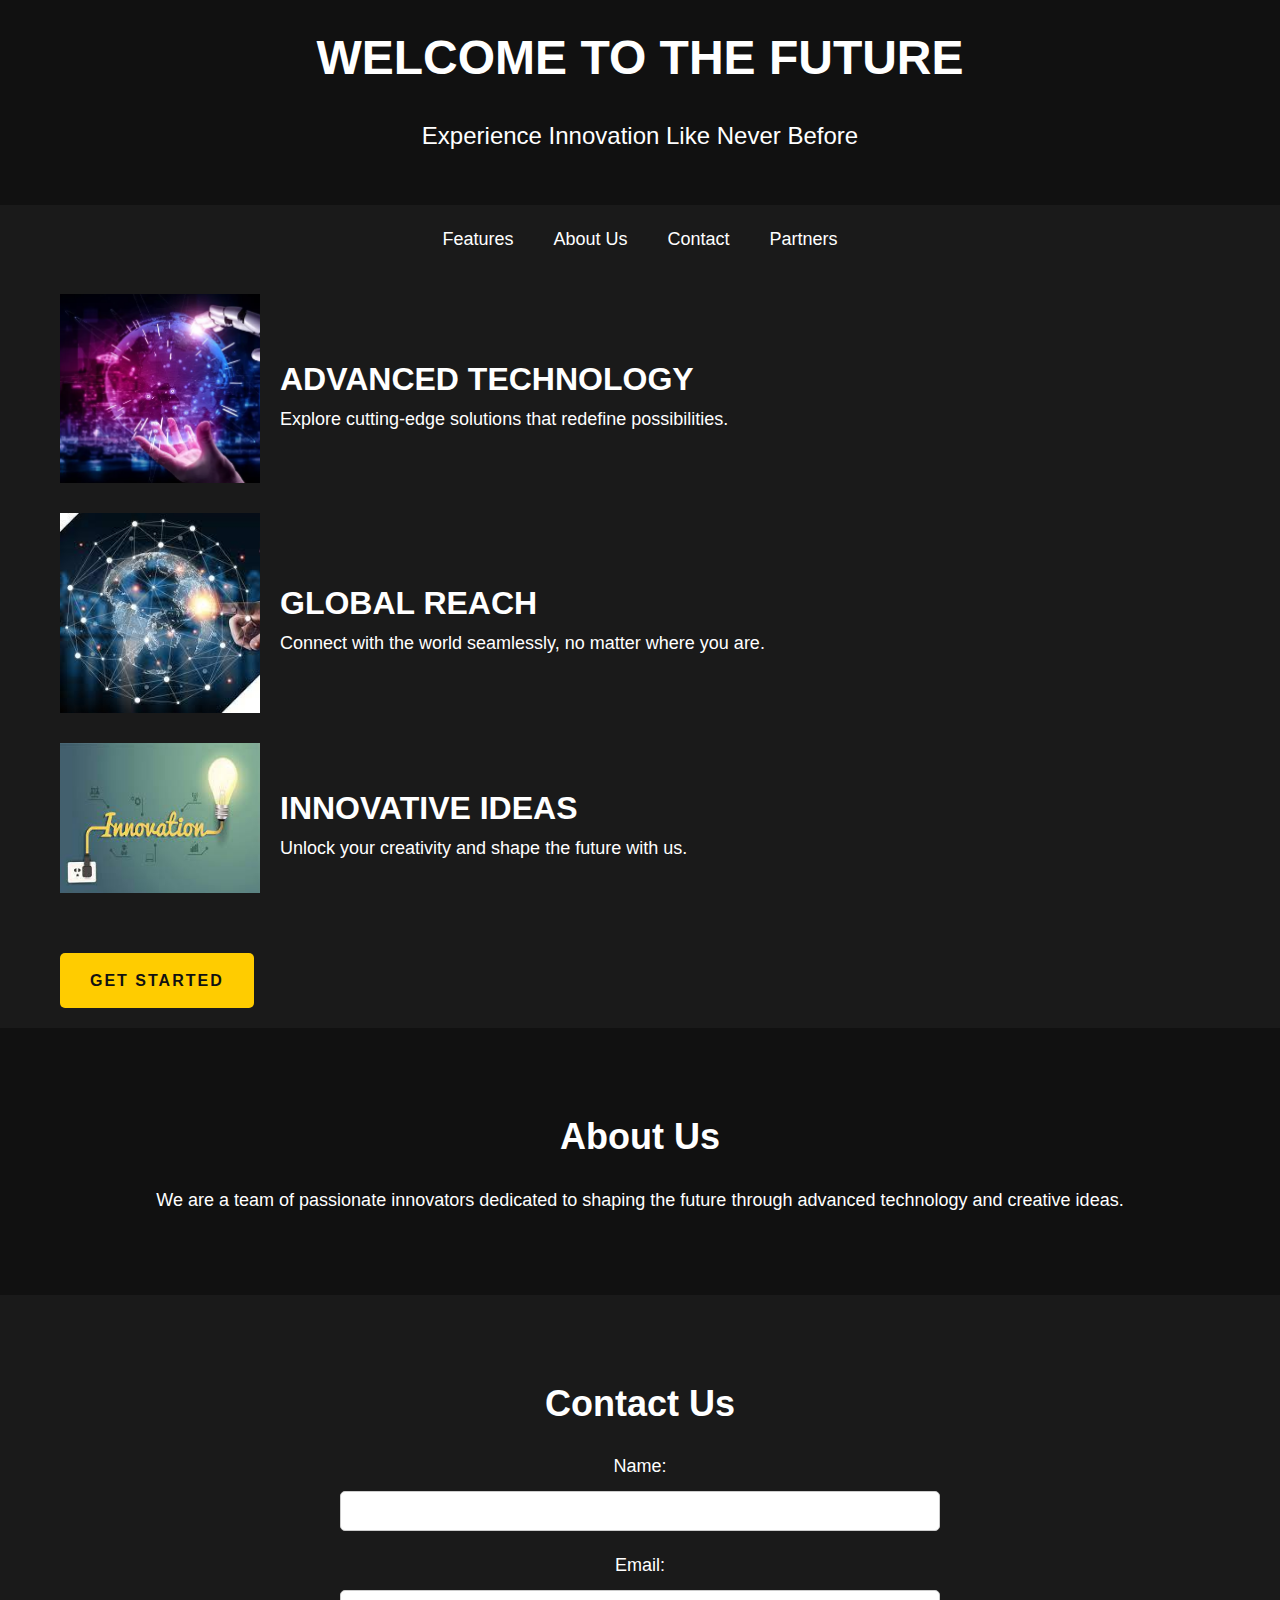
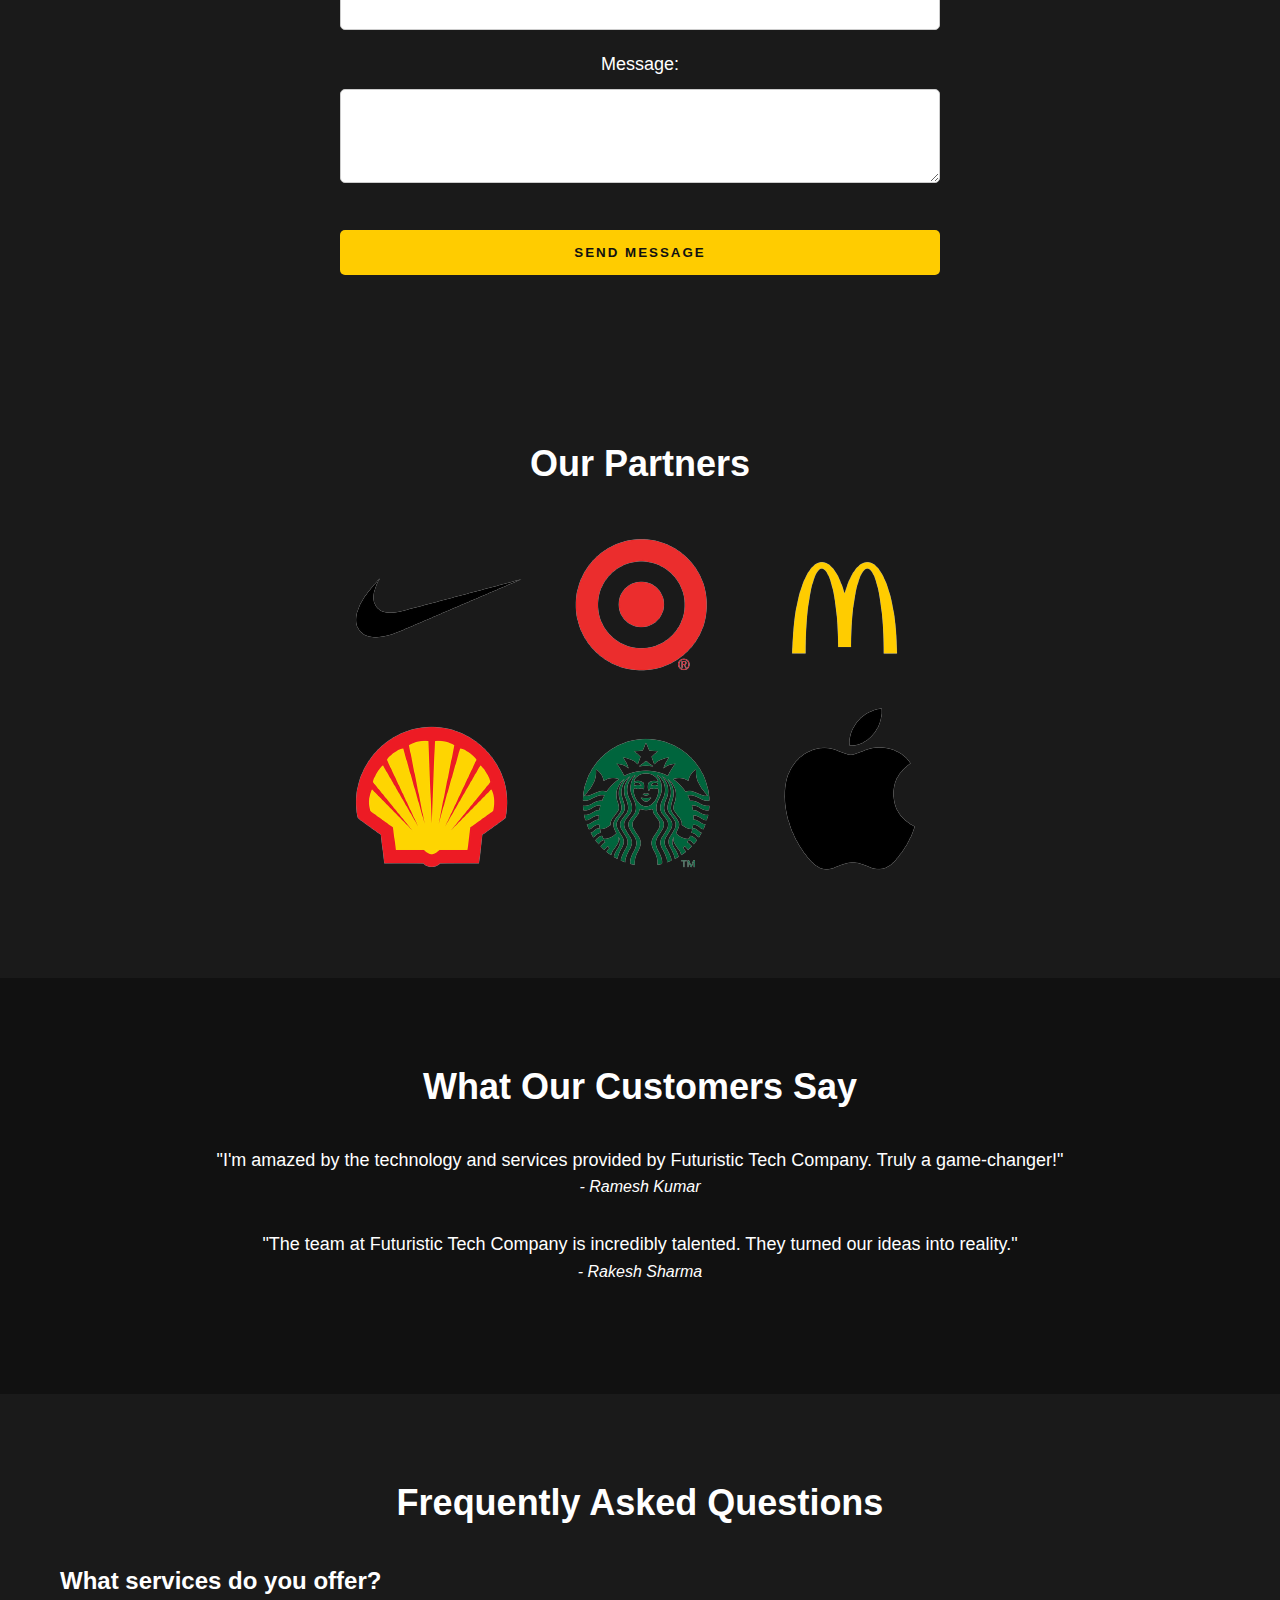
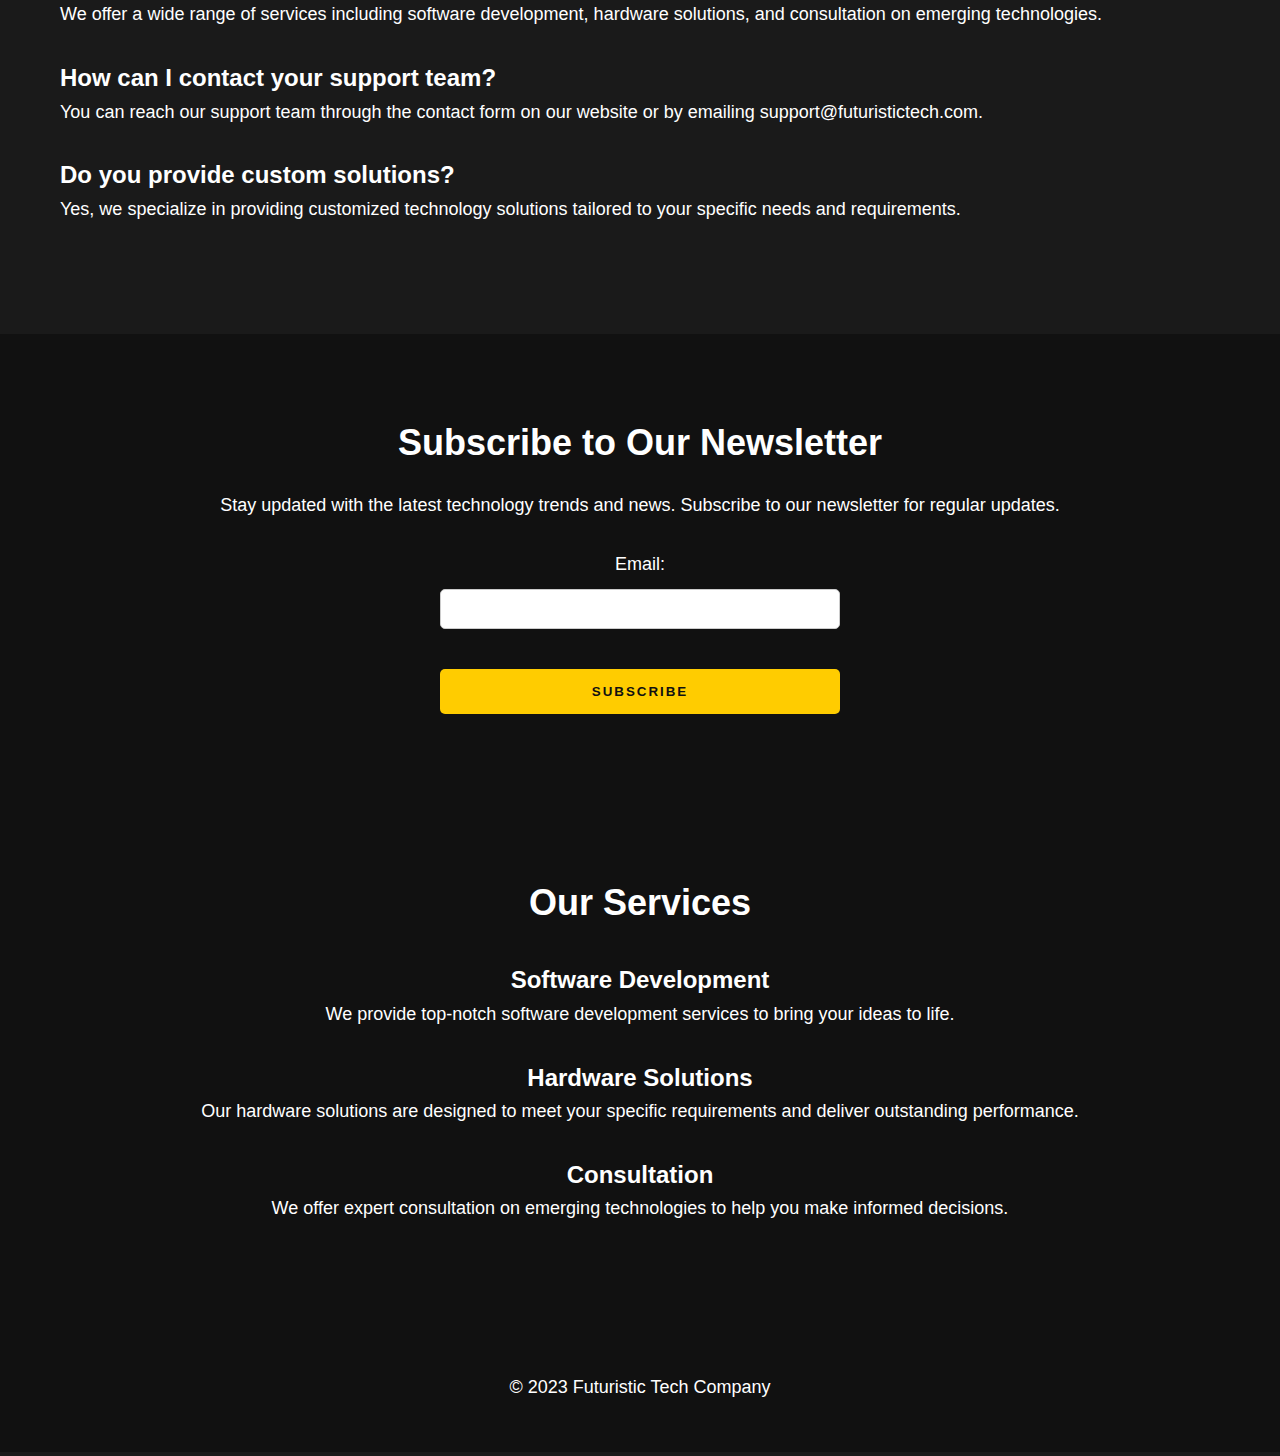
<file: CodSoft - Task 1/index.html>
<!DOCTYPE html>
<html lang="en">
<head>
    <meta charset="UTF-8">
    <meta name="viewport" content="width=device-width, initial-scale=1.0">
    <title>Futuristic Landing Page</title>
    <link rel="stylesheet" href="styles.css">
</head>
<body>
    <header>
        <h1>Welcome to the Future</h1>
        <p>Experience Innovation Like Never Before</p>
    </header>

    <nav>
        <ul>
            <li><a href="#features">Features</a></li>
            <li><a href="#about">About Us</a></li>
            <li><a href="#contact">Contact</a></li>
            <li><a href="#partners">Partners</a></li>
        </ul>
    </nav>

    <div class="container">
        <section id="features" class="feature">
            <img src="img\f1.png" alt="Feature 1">
            <div>
                <h2>Advanced Technology</h2>
                <p>Explore cutting-edge solutions that redefine possibilities.</p>
            </div>
        </section>

        <section class="feature">
            <img src="img\f2.jpeg" alt="Feature 2">
            <div>
                <h2>Global Reach</h2>
                <p>Connect with the world seamlessly, no matter where you are.</p>
            </div>
        </section>

        <section class="feature">
            <img src="img\f3.jpeg" alt="Feature 3">
            <div>
                <h2>Innovative Ideas</h2>
                <p>Unlock your creativity and shape the future with us.</p>
            </div>
        </section>

        <a href="#contact" class="cta-button">Get Started</a>
    </div>

    <section id="about" class="about">
        <div class="container">
            <h2>About Us</h2>
            <p>We are a team of passionate innovators dedicated to shaping the future through advanced technology and creative ideas.</p>
        </div>
    </section>

    <section id="contact" class="contact">
        <div class="container">
            <h2>Contact Us</h2>
            <form>
                <label for="name">Name:</label>
                <input type="text" id="name" name="name" required>
                <label for="email">Email:</label>
                <input type="email" id="email" name="email" required>
                <label for="message">Message:</label>
                <textarea id="message" name="message" rows="4" required></textarea>
                <button type="submit" class="cta-button">Send Message</button>
            </form>
        </div>
    </section>



    <section id="partners" class="partners">
        <div class="container">
            <h2>Our Partners</h2>
            <div class="partner-logos">
                <img src="img\22.png" alt="Partner Logo 1">
            </div>
        </div>
    </section>

    <section id="testimonials" class="testimonials">
        <div class="container">
            <h2>What Our Customers Say</h2>
            <div class="testimonial">
               
                <p>"I'm amazed by the technology and services provided by Futuristic Tech Company. Truly a game-changer!"</p>
                <cite>- Ramesh Kumar</cite>
            </div>

            <div class="testimonial">
                
                <p>"The team at Futuristic Tech Company is incredibly talented. They turned our ideas into reality."</p>
                <cite>- Rakesh Sharma</cite>
            </div>
        </div>
    </section>

    <section id="faq" class="faq">
        <div class="container">
            <h2>Frequently Asked Questions</h2>
            <div class="faq-item">
                <h3>What services do you offer?</h3>
                <p>We offer a wide range of services including software development, hardware solutions, and consultation on emerging technologies.</p>
            </div>

            <div class="faq-item">
                <h3>How can I contact your support team?</h3>
                <p>You can reach our support team through the contact form on our website or by emailing support@futuristictech.com.</p>
            </div>

            <div class="faq-item">
                <h3>Do you provide custom solutions?</h3>
                <p>Yes, we specialize in providing customized technology solutions tailored to your specific needs and requirements.</p>
            </div>
        </div>
    </section>

    <section id="subscribe" class="subscribe">
        <div class="container">
            <h2>Subscribe to Our Newsletter</h2>
            <p>Stay updated with the latest technology trends and news. Subscribe to our newsletter for regular updates.</p>
            <form>
                <label for="email">Email:</label>
                <input type="email" id="email" name="email" required>
                <button type="submit" class="cta-button">Subscribe</button>
            </form>
        </div>
    </section>

    

    <section id="services" class="services">
        <div class="container">
            <h2>Our Services</h2>
            <div class="service">
                <h3>Software Development</h3>
                <p>We provide top-notch software development services to bring your ideas to life.</p>
            </div>
            <div class="service">
                <h3>Hardware Solutions</h3>
                <p>Our hardware solutions are designed to meet your specific requirements and deliver outstanding performance.</p>
            </div>
            <div class="service">
                <h3>Consultation</h3>
                <p>We offer expert consultation on emerging technologies to help you make informed decisions.</p>
            </div>
        </div>
    </section>

    <footer>
        <div class="container">
            <p>&copy; 2023 Futuristic Tech Company</p>
        </div>
    </footer>
</body>
</html>
</file>
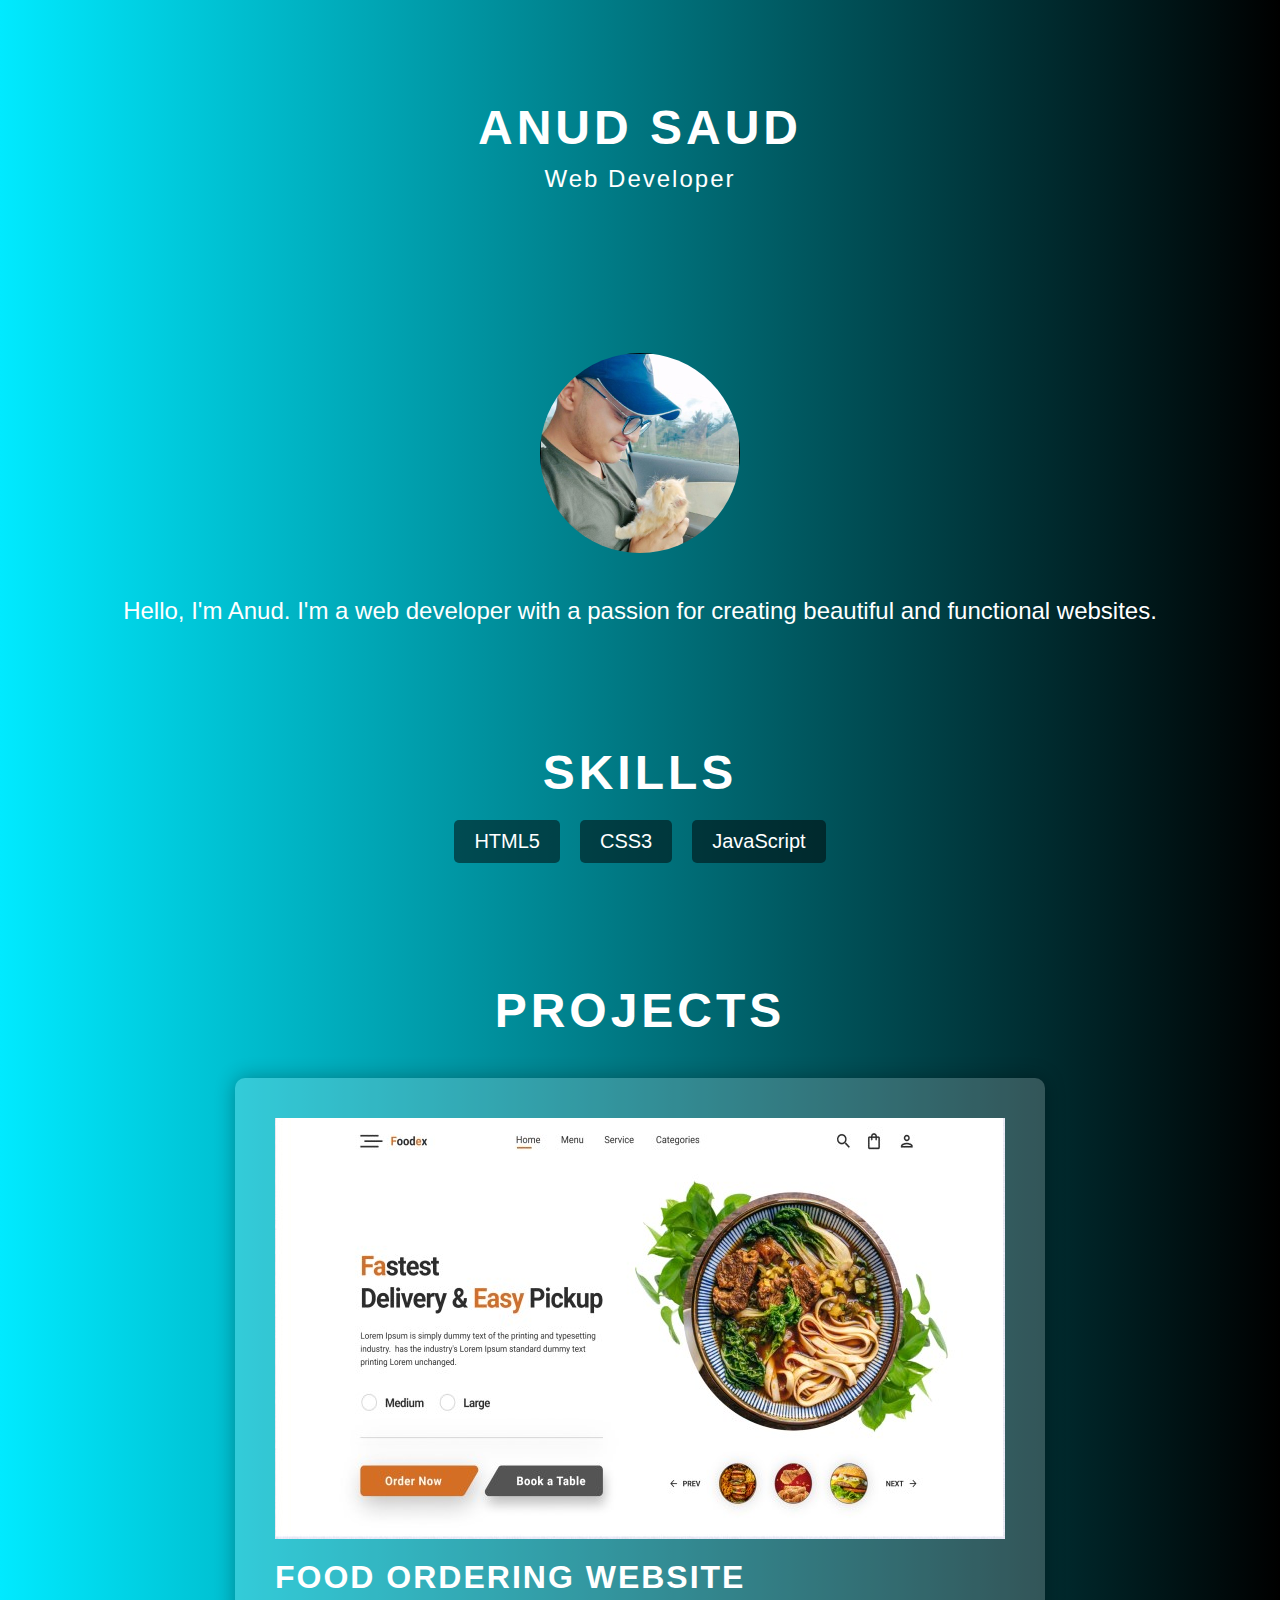
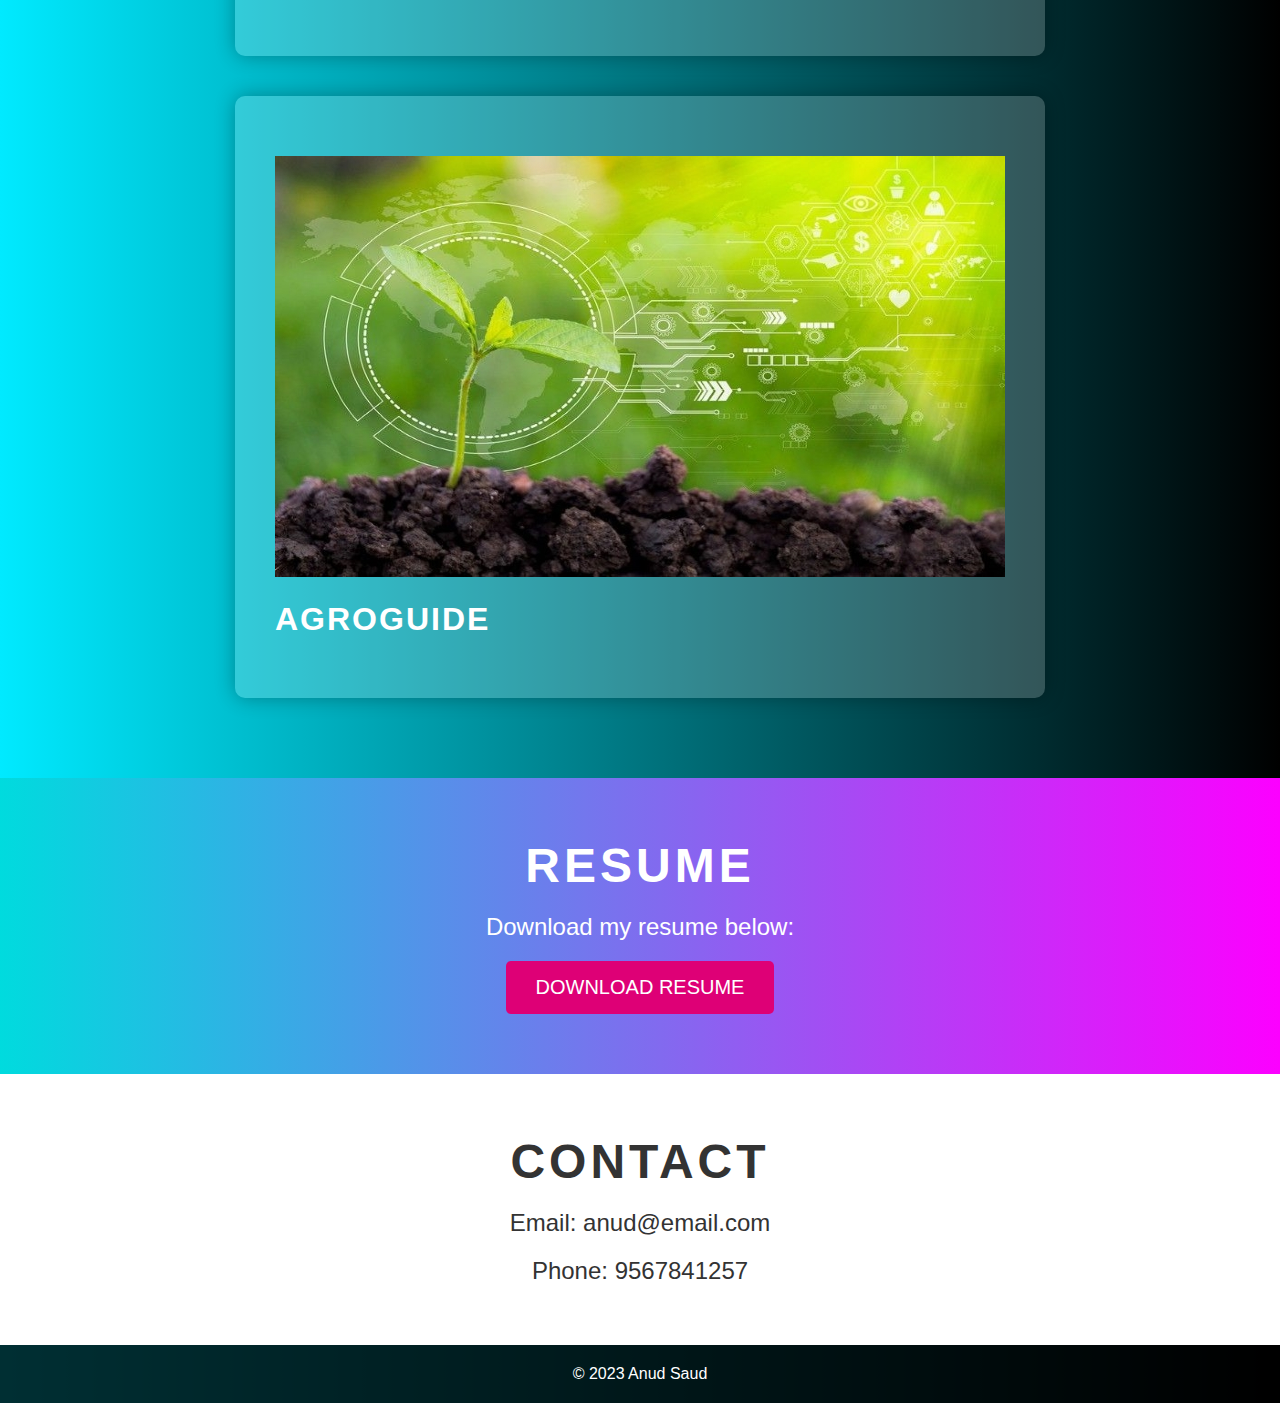
<file: CodSoft - Task 2/index.html>
<!DOCTYPE html>
<html lang="en">
<head>
    <meta charset="UTF-8">
    <meta name="viewport" content="width=device-width, initial-scale=1.0">
    <link rel="stylesheet" href="styles.css">
    <title>Anud - Portfolio</title>
</head>
<body>
    <header>
        <h1>Anud Saud</h1>
        <p>Web Developer</p>
    </header>
    
    <section id="about">
        <img src="img/3.jpeg" alt="Your Name" style="width: 200px; height: 200px; border-radius: 50%; object-fit: cover;">
        <p>Hello, I'm Anud. I'm a web developer with a passion for creating beautiful and functional websites.</p>
    </section>
    
    <section id="skills">
        <h2>Skills</h2>
        <ul>
            <li>HTML5</li>
            <li>CSS3</li>
            <li>JavaScript</li>
        
        </ul>
    </section>
    
    <section id="portfolio" class="portfolio" style="text-align: center;">
        <div class="container" style="display: flex; flex-direction: column; align-items: center; justify-content: center;">
            <h2 class="section-title">Projects</h2>
            <div class="portfolio-item">
                <div class="portfolio-image">
                    <img src="img/4.jpg" alt="Project 1" style="display: block; margin: 0 auto;">

                </div>
                <h3>Food Ordering Website</h3>
                <p></p>
            </div>
            <div class="portfolio-item">
                <div class="portfolio-image">
                    <img src="img/5.jpeg" alt="Project 2" style="max-width: 100%;">
                </div>
                <h3>AgroGuide</h3>
                <p></p>
            </div>
        </div>
    </section>
    
    <section id="resume" class="resume">
        <div class="container">
            <h2 class="section-title">Resume</h2>
            <p class="resume-description">Download my resume below:</p>
            <a href="Resume.pdf" download class="resume-download-button">Download Resume</a>
        </div>
    </section>
    
    <section id="contact">
        <h2>Contact</h2>
        <p>Email: anud@email.com</p>
        <p>Phone: 9567841257</p>
    </section>
    
    <footer>
        <p>&copy; 2023 Anud Saud</p>
    </footer>
</body>
</html>
</file>
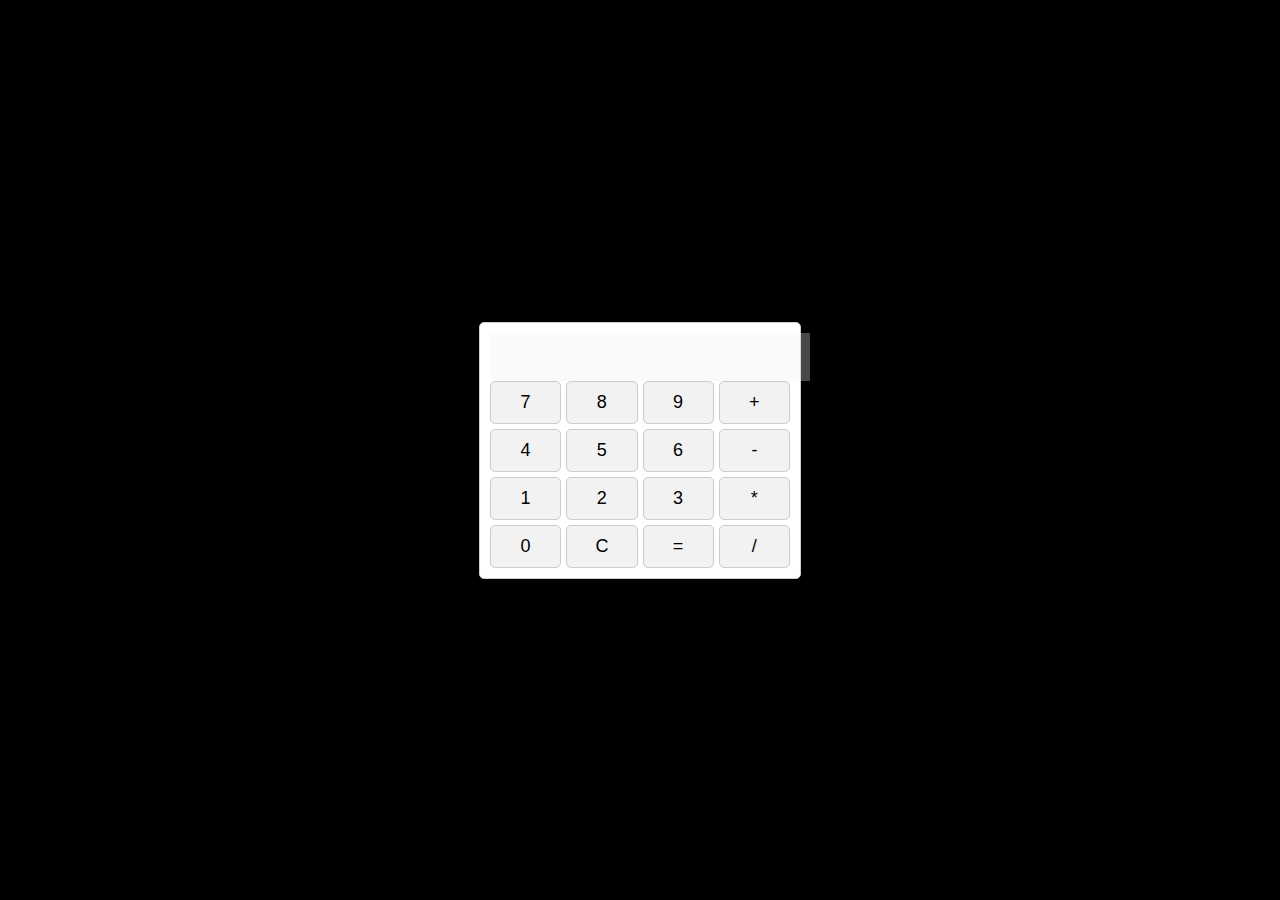
<file: CodSoft - Task 3/index.html>
<!DOCTYPE html>
<html lang="en">
<head>
    <meta charset="UTF-8">
    <meta name="viewport" content="width=device-width, initial-scale=1.0">
    <link rel="stylesheet" href="style.css">
    <title>Basic Calculator</title>
</head>
<body>
    <div class="calculator">
        <input type="text" id="display" disabled>
        <div class="buttons">
            <button onclick="appendToDisplay('7')">7</button>
            <button onclick="appendToDisplay('8')">8</button>
            <button onclick="appendToDisplay('9')">9</button>
            <button onclick="appendToDisplay('+')">+</button>
            <button onclick="appendToDisplay('4')">4</button>
            <button onclick="appendToDisplay('5')">5</button>
            <button onclick="appendToDisplay('6')">6</button>
            <button onclick="appendToDisplay('-')">-</button>
            <button onclick="appendToDisplay('1')">1</button>
            <button onclick="appendToDisplay('2')">2</button>
            <button onclick="appendToDisplay('3')">3</button>
            <button onclick="appendToDisplay('*')">*</button>
            <button onclick="appendToDisplay('0')">0</button>
            <button onclick="clearDisplay()">C</button>
            <button onclick="calculateResult()">=</button>
            <button onclick="appendToDisplay('/')">/</button>
        </div>
    </div>
    <script src="index.js"></script>
</body>
</html>
</file>
<file: CodSoft - Task 1/styles.css>
* {
    margin: 0;
    padding: 0;
    box-sizing: border-box;
}

body {
    font-family: 'Roboto', sans-serif;
    background-color: #1a1a1a;
    color: #fff;
    line-height: 1.6;
}

.container {
    max-width: 1200px;
    margin: 0 auto;
    padding: 20px;
}

header {
    background-color: #111;
    text-align: center;
    padding: 20px 0;
}

header h1 {
    font-size: 48px;
    font-weight: bold;
    margin-bottom: 20px;
    text-transform: uppercase;
}

header p {
    font-size: 24px;
    margin-bottom: 30px;
}

nav ul {
    list-style: none;
    display: flex;
    justify-content: center;
    padding: 20px 0;
}

nav li {
    margin: 0 20px;
}

nav a {
    text-decoration: none;
    color: #fff;
    font-size: 18px;
    transition: color 0.3s ease;
}

nav a:hover {
    color: #ffcc00;
}

.feature {
    display: flex;
    align-items: center;
    margin-bottom: 30px;
}

.feature img {
    max-width: 200px;
    margin-right: 20px;
}

.feature h2 {
    font-size: 32px;
    margin-top: 10px;
    text-transform: uppercase;
}

.feature p {
    font-size: 18px;
}

.cta-button {
    display: inline-block;
    padding: 15px 30px;
    background-color: #ffcc00;
    color: #111;
    text-decoration: none;
    font-weight: bold;
    border-radius: 5px;
    margin-top: 30px;
    transition: background-color 0.3s ease;
    text-transform: uppercase;
    letter-spacing: 2px;
}

.cta-button:hover {
    background-color: #ffdb4d;
}

.about {
    background-color: #111;
    text-align: center;
    padding: 60px 0;
}

.about h2 {
    font-size: 36px;
    margin-bottom: 20px;
}

.about p {
    font-size: 18px;
}

.contact {
    text-align: center;
    padding: 60px 0;
}

.contact h2 {
    font-size: 36px;
    margin-bottom: 20px;
}

.contact form {
    max-width: 600px;
    margin: 0 auto;
}

.contact label {
    display: block;
    font-size: 18px;
    margin-bottom: 10px;
}

.contact input[type="text"],
.contact input[type="email"],
.contact textarea {
    width: 100%;
    padding: 10px;
    font-size: 16px;
    border: 1px solid #ccc;
    border-radius: 5px;
    margin-bottom: 20px;
}

.contact button {
    display: block;
    width: 100%;
    padding: 15px 0;
    background-color: #ffcc00;
    color: #111;
    text-decoration: none;
    font-weight: bold;
    border: none;
    border-radius: 5px;
    margin-top: 20px;
    transition: background-color 0.3s ease;
    text-transform: uppercase;
    letter-spacing: 2px;
}

.contact button:hover {
    background-color: #ffdb4d;
}

.blog {
    background-color: #111;
    padding: 60px 0;
}

.blog h2 {
    font-size: 36px;
    text-align: center;
    margin-bottom: 30px;
}

.blog-post {
    display: flex;
    flex-wrap: wrap;
    justify-content: space-between;
    margin-bottom: 30px;
}

.blog-post img {
    max-width: 48%;
    margin-right: 2%;
}

.blog-post h3 {
    font-size: 24px;
    margin-top: 10px;
}

.blog-post p {
    font-size: 18px;
}

.partners {
    text-align: center;
    padding: 60px 0;
}

.partners h2 {
    font-size: 36px;
    margin-bottom: 30px;
}

.partner-logos {
    display: flex;
    justify-content: center;
    align-items: center;
}

.partner-logos img {
    max-width: 800px;
    margin: 0 20px;
}

.testimonials {
    background-color: #111;
    padding: 60px 0;
}

.testimonials h2 {
    font-size: 36px;
    text-align: center;
    margin-bottom: 30px;
}

.testimonial {
    text-align: center;
    margin-bottom: 30px;
}

.testimonial img {
    max-width: 100px;
    border-radius: 50%;
    margin-bottom: 10px;
}

.testimonial p {
    font-size: 18px;
}

.testimonial cite {
    font-style: italic;
    font-size: 16px;
}

.faq {
    text-align: center;
    padding: 60px 0;
}

.faq h2 {
    font-size: 36px;
    margin-bottom: 30px;
}

.faq-item {
    text-align: left;
    margin-bottom: 30px;
}

.faq-item h3 {
    font-size: 24px;
    margin-top: 10px;
}

.faq-item p {
    font-size: 18px;
}

.subscribe {
    background-color: #111;
    text-align: center;
    padding: 60px 0;
}

.subscribe h2 {
    font-size: 36px;
    margin-bottom: 20px;
}

.subscribe p {
    font-size: 18px;
    margin-bottom: 30px;
}

.subscribe form {
    max-width: 400px;
    margin: 0 auto;
}

.subscribe label {
    display: block;
    font-size: 18px;
    margin-bottom: 10px;
}

.subscribe input[type="email"] {
    width: 100%;
    padding: 10px;
    font-size: 16px;
    border: 1px solid #ccc;
    border-radius: 5px;
    margin-bottom: 20px;
}

.subscribe button {
    display: block;
    width: 100%;
    padding: 15px 0;
    background-color: #ffcc00;
    color: #111;
    text-decoration: none;
    font-weight: bold;
    border: none;
    border-radius: 5px;
    margin-top: 20px;
    transition: background-color 0.3s ease;
    text-transform: uppercase;
    letter-spacing: 2px;
}

.subscribe button:hover {
    background-color: #ffdb4d;
}

.team {
    text-align: center;
    padding: 60px 0;
}

.team h2 {
    font-size: 36px;
    margin-bottom: 30px;
}

.team-member {
    text-align: center;
    margin-bottom: 30px;
}

.team-member img {
    max-width: 200px;
    border-radius: 50%;
    margin-bottom: 10px;
}

.team-member h3 {
    font-size: 24px;
    margin-top: 10px;
}

.team-member p {
    font-size: 18px;
}

.services {
    background-color: #111;
    text-align: center;
    padding: 60px 0;
}

.services h2 {
    font-size: 36px;
    margin-bottom: 30px;
}

.service {
    text-align: center;
    margin-bottom: 30px;
}

.service h3 {
    font-size: 24px;
    margin-top: 10px;
}

.service p {
    font-size: 18px;
}

footer {
    background-color: #111;
    text-align: center;
    padding: 20px 0;
}

footer p {
    font-size: 18px;
    margin-bottom: 10px;
}
</file>
<file: CodSoft - Task 2/styles.css>
body, h1, h2, h3, p, ul, li {
    margin: 0;
    padding: 0;
}

body {
    font-family: 'Roboto', sans-serif;
    background: linear-gradient(90deg, #00eaff 0%, #000000 100%);
    color: #fff;
}

.container {
    max-width: 1200px;
    margin: 0 auto;
    padding: 0 20px;
}

header {
    background-color: transparent;
    text-align: center;
    padding: 100px 0;
}

header h1 {
    font-size: 3rem;
    text-transform: uppercase;
    letter-spacing: 4px;
    margin-bottom: 10px;
}

header p {
    font-size: 1.5rem;
    letter-spacing: 2px;
}

#about {
    text-align: center;
    padding: 60px 0;
}

#about img {
    width: 200px;
    height: 200px;
    border-radius: 50%;
    object-fit: cover;
    margin-bottom: 20px;
}

#about p {
    font-size: 1.5rem;
    margin-top: 20px;
}

#skills {
    text-align: center;
    padding: 60px 0;
}

#skills h2 {
    font-size: 3rem;
    text-transform: uppercase;
    letter-spacing: 4px;
    margin-bottom: 20px;
}

#skills ul {
    list-style: none;
    display: flex;
    justify-content: center;
    margin-top: 20px;
}

#skills li {
    font-size: 1.25rem;
    padding: 10px 20px;
    background-color: rgba(0, 0, 0, 0.5);
    color: #fff;
    border-radius: 5px;
    margin: 0 10px;
    transition: transform 0.3s ease-in-out;
}

#skills li:hover {
    transform: scale(1.1);
}

.portfolio {
    padding: 60px 0;
    text-align: center;
}

.section-title {
    font-size: 3rem;
    text-transform: uppercase;
    letter-spacing: 4px;
    margin-bottom: 20px;
}

.portfolio-item {
    background-color: rgba(255, 255, 255, 0.2);
    margin: 20px;
    padding: 40px;
    border-radius: 10px;
    box-shadow: 0 0 20px rgba(0, 0, 0, 0.3);
    text-align: left;
    transition: transform 0.3s ease-in-out;
}

.portfolio-item:hover {
    transform: translateY(-10px);
}

.portfolio-image img {
    max-width: 100%;
    height: auto;
    margin-top: 20px;
}

.portfolio-item h3 {
    font-size: 2rem;
    text-transform: uppercase;
    letter-spacing: 2px;
    margin-top: 20px;
}

.portfolio-item p {
    font-size: 1.25rem;
    margin-top: 20px;
}

.resume {
    background: linear-gradient(90deg, #00dbde 0%, #fc00ff 100%);
    color: #fff;
    text-align: center;
    padding: 60px 0;
}

.resume h2 {
    font-size: 3rem;
    text-transform: uppercase;
    letter-spacing: 4px;
    margin-bottom: 20px;
}

.resume-description {
    font-size: 1.5rem;
    margin-top: 20px;
}

.resume-download-button {
    display: inline-block;
    padding: 15px 30px;
    background-color: #de0076;
    color: #fff;
    font-size: 1.25rem;
    text-transform: uppercase;
    text-decoration: none;
    border-radius: 5px;
    margin-top: 20px;
    transition: background-color 0.3s ease-in-out;
}

.resume-download-button:hover {
    background-color: #000000;
}

#contact {
    background-color: #fff;
    color: #333;
    padding: 60px 0;
    text-align: center;
}

#contact h2 {
    font-size: 3rem;
    text-transform: uppercase;
    letter-spacing: 4px;
    margin-bottom: 20px;
}

#contact p {
    font-size: 1.5rem;
    margin-top: 20px;
}

footer {
    background: rgba(0, 0, 0, 0.8);
    color: #fff;
    text-align: center;
    padding: 20px 0;
}

@media (max-width: 768px) {
    header h1 {
        font-size: 2rem;
    }

    header p {
        font-size: 1rem;
    }

    #about img {
        width: 150px;
        height: 150px;
    }

    #about p {
        font-size: 1rem;
    }

    #skills h2 {
        font-size: 2rem;
    }

    #skills li {
        font-size: 1rem;
        padding: 8px 16px;
        margin: 0 8px;
    }

    .section-title {
        font-size: 2rem;
    }

    .portfolio-item {
        padding: 20px;
    }

    .portfolio-item h3 {
        font-size: 1.5rem;
    }

    .portfolio-item p {
        font-size: 1rem;
    }

    .resume h2 {
        font-size: 2rem;
    }

    .resume-description {
        font-size: 1rem;
    }

    .resume-download-button {
        font-size: 1rem;
        padding: 12px 24px;
    }

    #contact h2 {
        font-size: 2rem;
    }

    #contact p {
        font-size: 1rem;
    }
}
</file>
<file: CodSoft - Task 3/style.css>
body {
    display: flex;
    justify-content: center;
    align-items: center;
    height: 100vh;
    margin: 0;
    background-color: #000000;
}

.calculator {
    background-color: #ffffff;
    border: 1px solid #ccc;
    box-shadow: 0px 0px 10px rgba(0, 0, 0, 0.2);
    width: 300px;
    text-align: center;
    padding: 10px;
    border-radius: 5px;
}

#display {
    width: 100%;
    padding: 10px;
    font-size: 24px;
    border: none;
    outline: none;
}

.buttons {
    display: grid;
    grid-template-columns: repeat(4, 1fr);
    grid-gap: 5px;
}

button {
    padding: 10px;
    font-size: 18px;
    background-color: #f2f2f2;
    border: 1px solid #ccc;
    border-radius: 5px;
    cursor: pointer;
}
</file>
